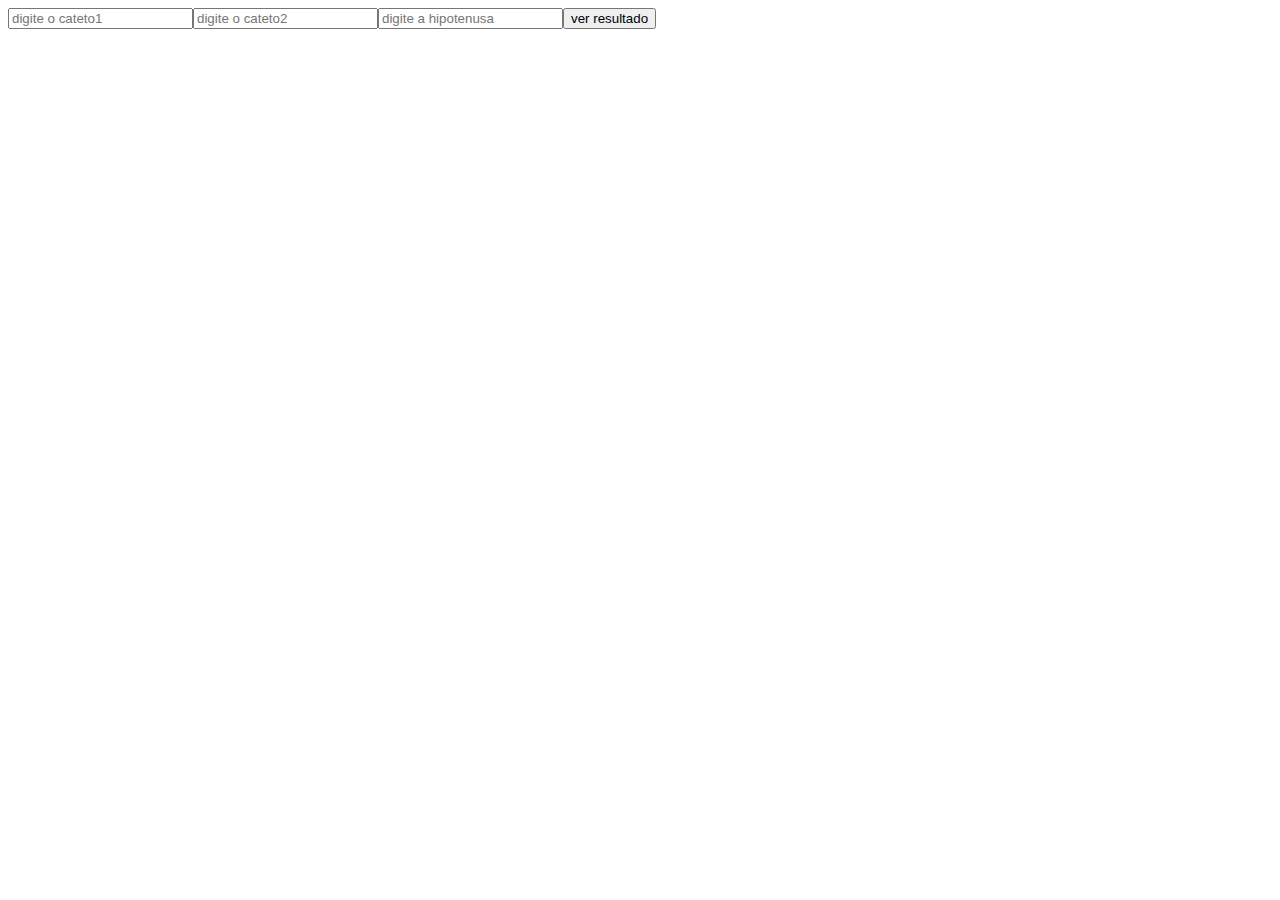
<file: calculandohipotenusa/index.html>
<!DOCTYPE html>
<html lang="en">
<head>
    <meta charset="UTF-8">
    <meta name="viewport" content="width=device-width, initial-scale=1.0">
    <script src="script.js"></script>
    <title>Document</title>
</head>
<body>
    <table>
    <input type="number" id="c1" placeholder="digite o cateto1 ">
    <input type="number" id="c2" placeholder="digite o cateto2 ">
    <input type="number" id="hipotenusa" placeholder="digite a hipotenusa ">

    <button  onclick="conferir()"> ver resultado</button>

    <p id="mostrar"></p>
    </table>
</body>
</html>
</file>
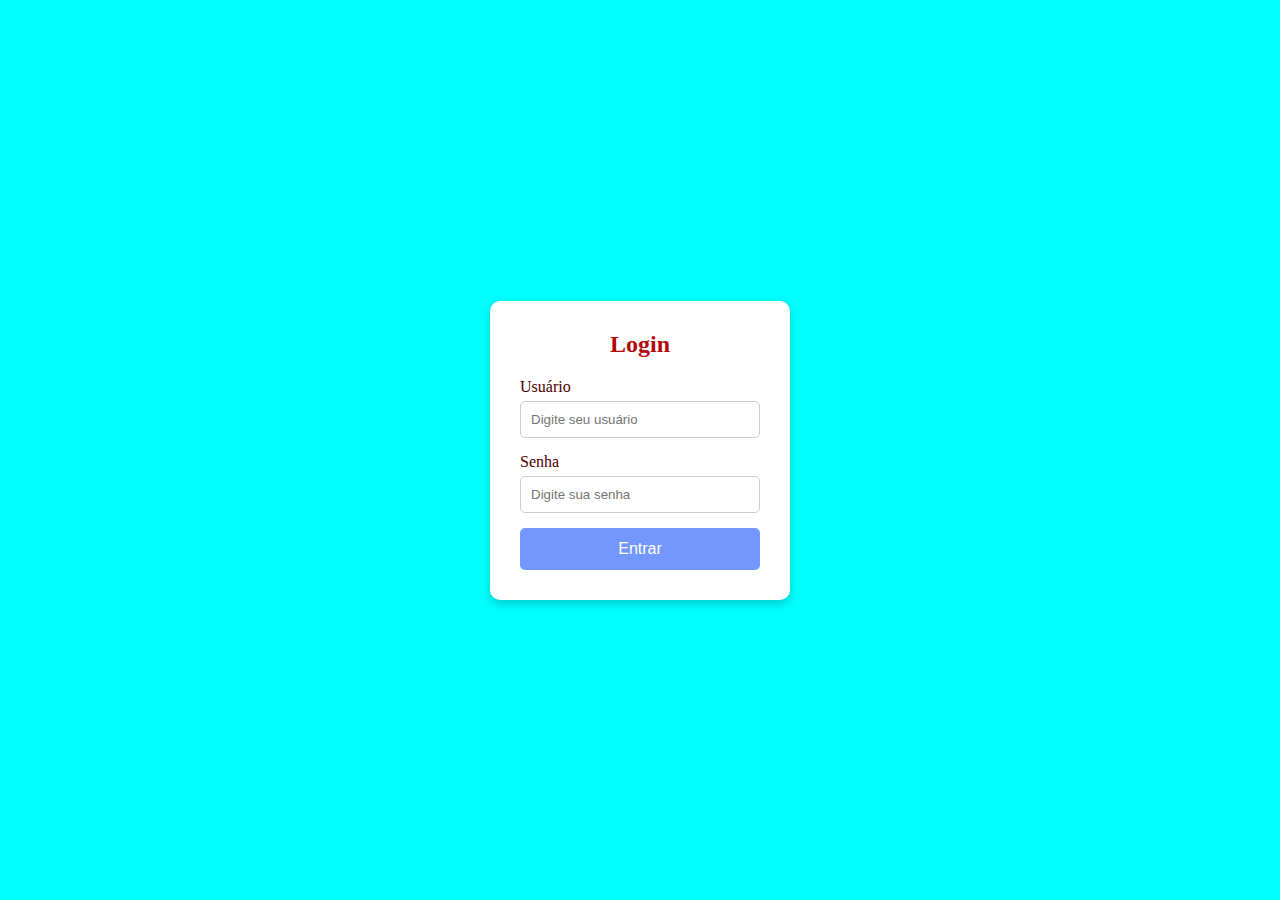
<file: login2/index.html>
<!DOCTYPE html>
<html lang="pt-BR">
<head>
    <meta charset="UTF-8">
    <meta name="viewport" content="width=device-width, initial-scale=1.0">
    <title>Tela de Login</title>
    <link rel="stylesheet" href="style.css">
</head>
<body>
    <div class="login-container">
        <h2>Login</h2>
        <form>
            <div class="input-group">
                <label for="username">Usuário</label>
                <input type="text" id="username" name="username" placeholder="Digite seu usuário">
            </div>
            <div class="input-group">
                <label for="password">Senha</label>
                <input type="password" id="password" name="password" placeholder="Digite sua senha">
            </div>
            <button type="submit" class="login-btn">Entrar</button>
        </form>
    </div>
</body>
</html>
</file>
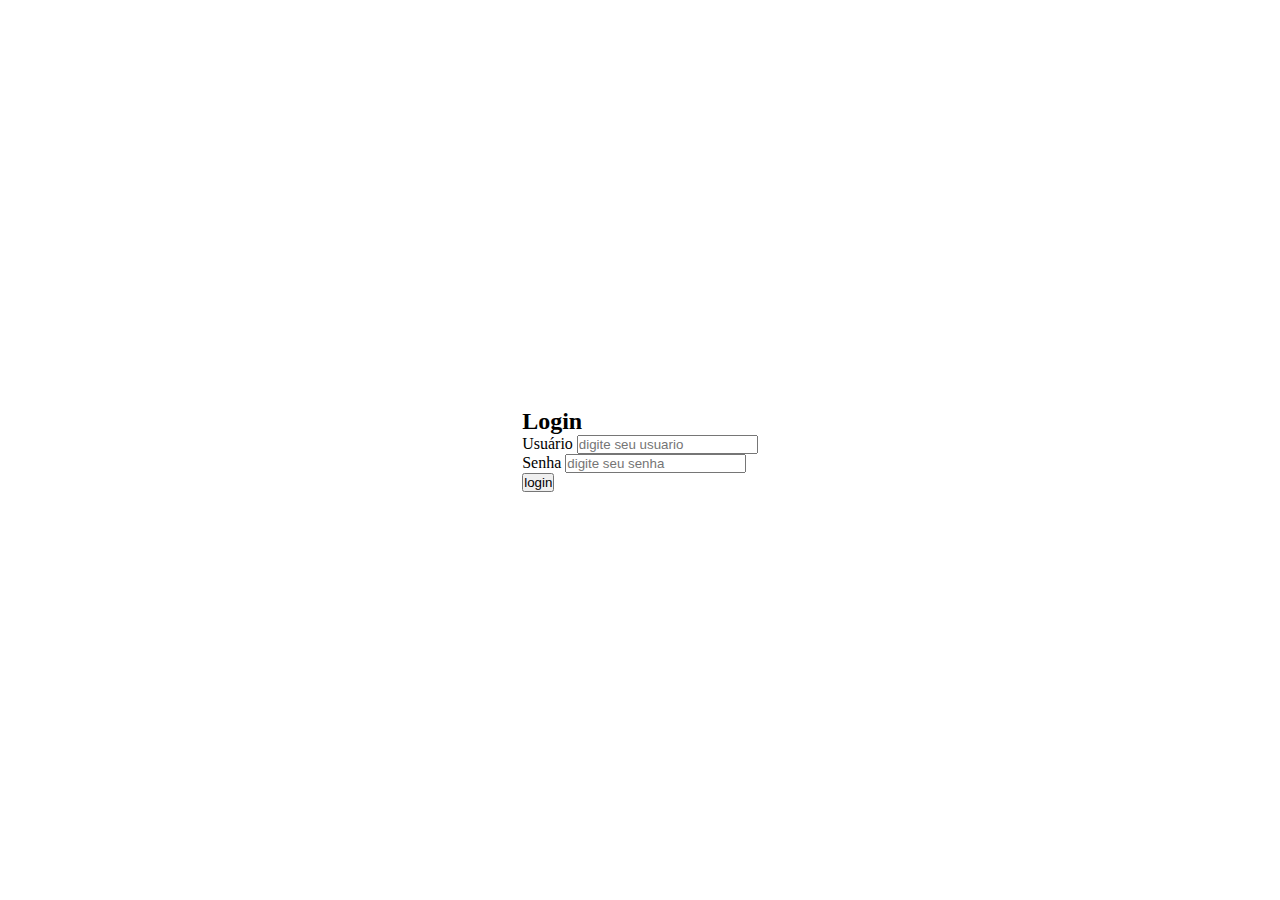
<file: login3/index.html>
<!DOCTYPE html>
<html lang="pt-br">
<head>
    <meta charset="UTF-8">
    <meta name="viewport" content="width=device-width, initial-scale=1.0">
    <link rel="stylesheet" href="style.css">
    <title>Document</title>
</head>
<body>
    <div class="login-container">
        <h2>Login</h2>
        <form >
         <div>
             <label for="username">Usuário</label>
             <input type="text" name="username" id="username"
             placeholder="digite seu usuario">
         </div>
         <div>
             <label for="password">Senha</label>
             <input type="text" name="password" id="password"
             placeholder="digite seu senha">
         </div>
       <button type="submit" class="login-btn">login

       </button>
      </form>
    </div>
</body>
</html>
</file>
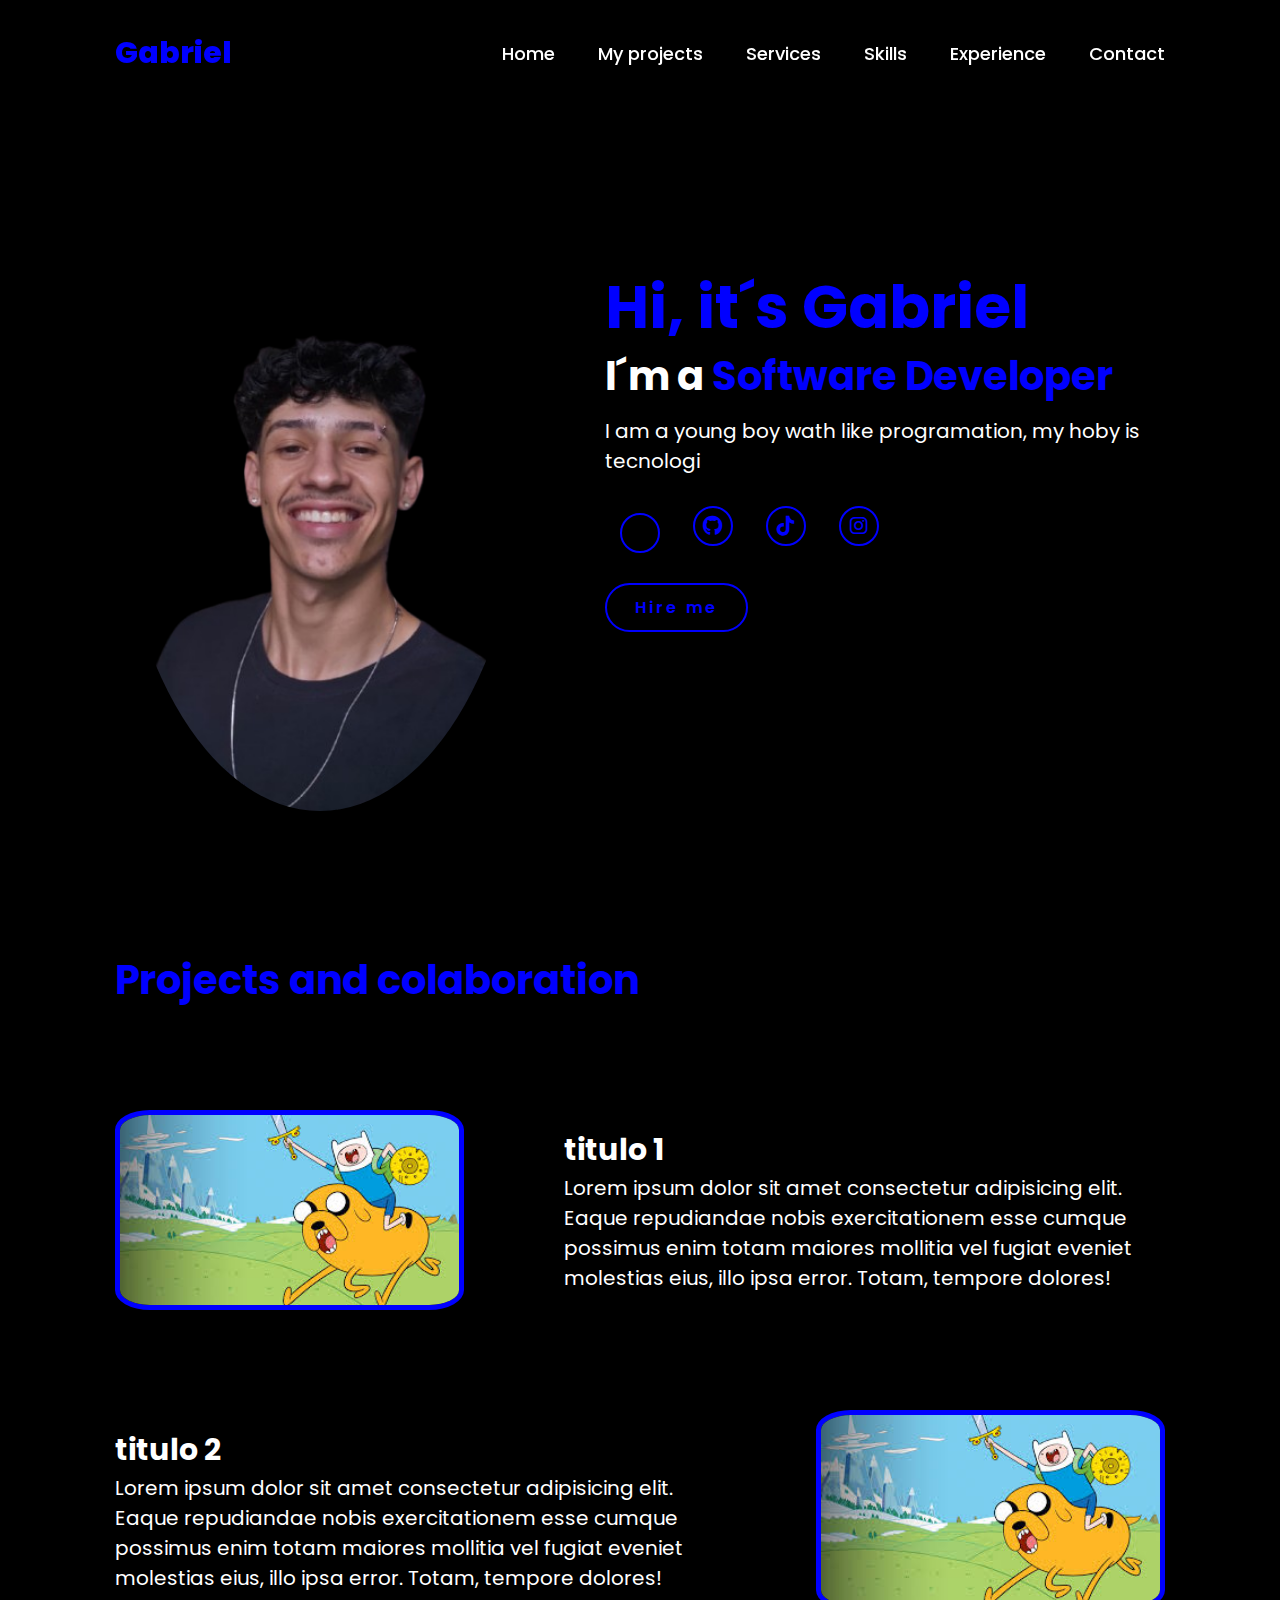
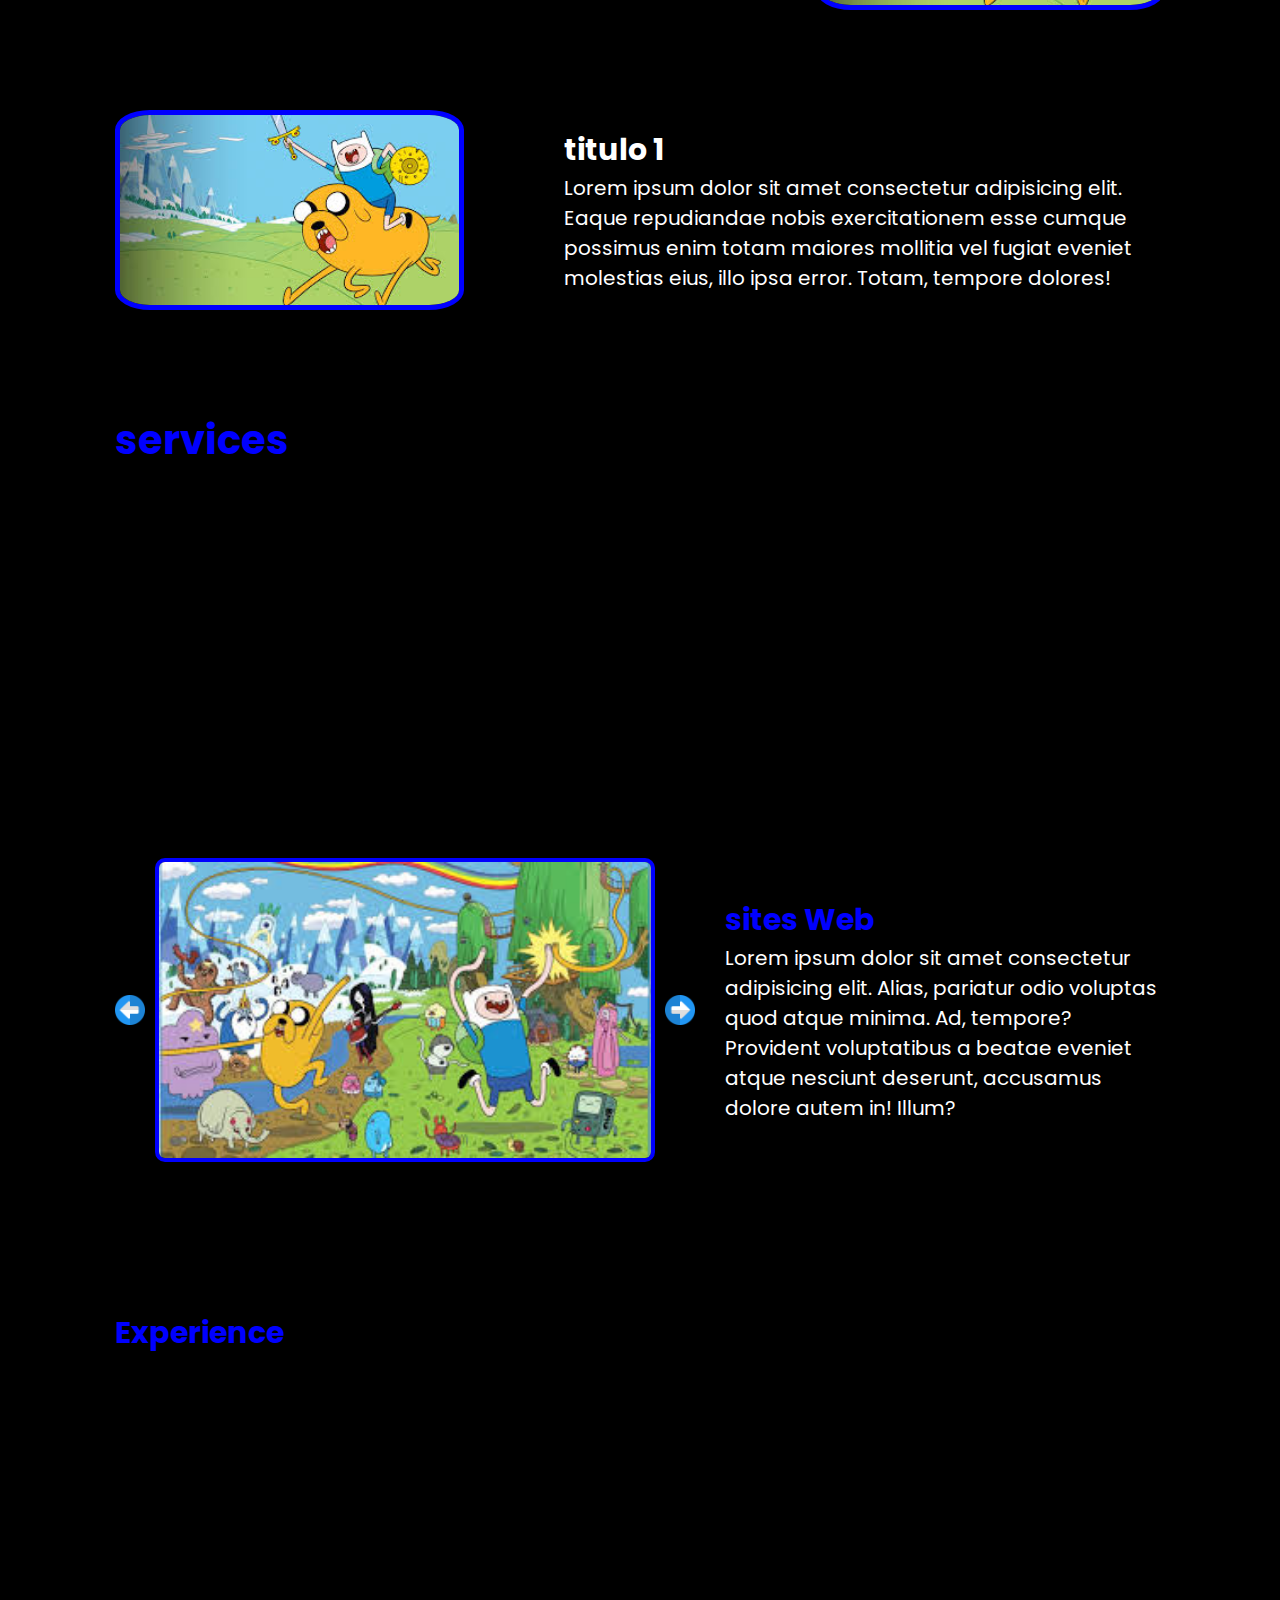
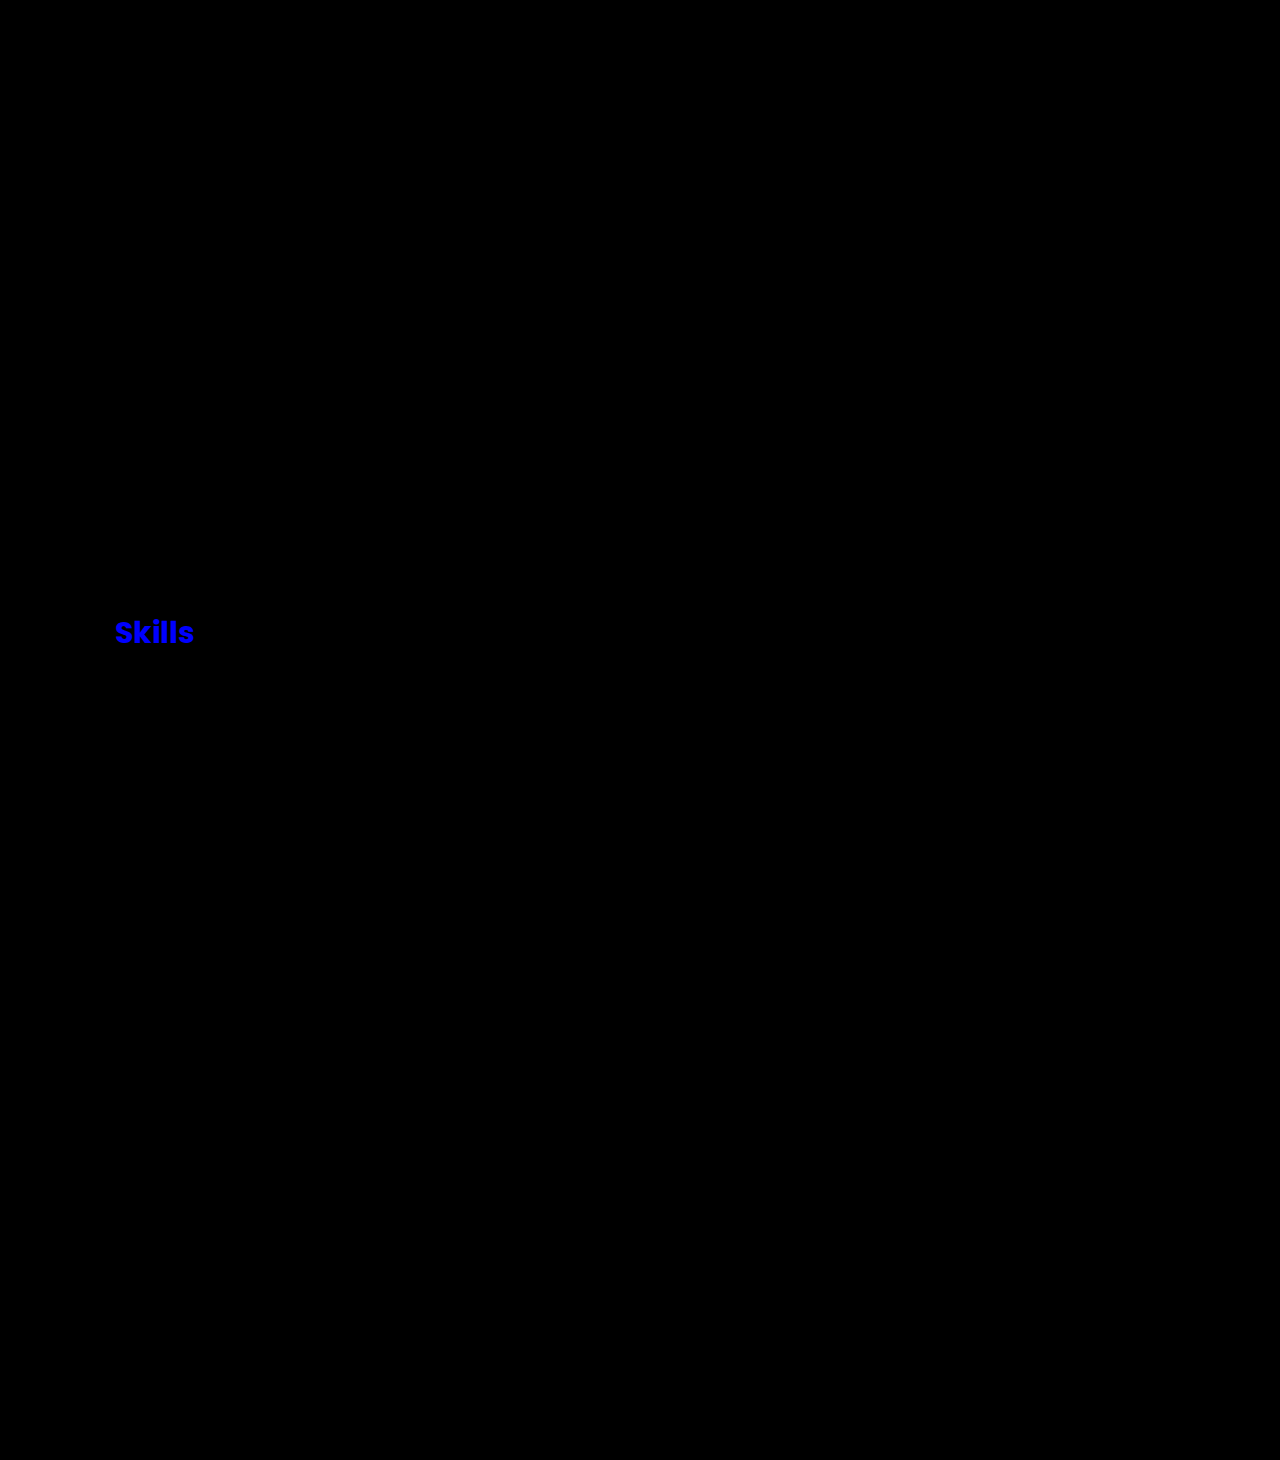
<file: portifoliogabe/index.html>
<!DOCTYPE html>
<html lang="pt-br">
<head>
    <meta charset="UTF-8">
    <meta name="viewport" content="width=device-width, initial-scale=1.0">
    <link rel="stylesheet" href="https://cdnjs.cloudflare.com/ajax/libs/font-awesome/6.5.2/css/all.min.css">
    <link rel="stylesheet" href="style.css">
    <script src="script.js" defer></script>
<title>PortifolioGabriel</title>
</head>
<body>

    <!-- inicio -->
    <header>
        <a href="#" class="logo">Gabriel</a>
        <nav class="cabecalho"> 
        <a href="#home">Home</a>
        <a href="#projetos">My projects</a>
        <a href="#servicos">Services</a>
        <a href="#habilidades">Skills</a>
        <a href="#experiencia">Experience</a>
        <a href="#contato">Contact</a>
</nav>
    </header>

    <section class="home" id="home">
         <div class="home-img">
            <img src="imagens/perfil1.png" alt="" id="fotoperfil">
         </div>

         <div class="home-content">
            <h1>Hi, it´s <span>Gabriel</span></h1>
            <h3 class="typing-text">I´m a <span></span></h3>
            <p>I am a young boy wath like programation, my hoby is tecnologi</p>
     

         <div class="social-icons">
        <a href="#"> <i class="fa-linkedin"></i></a>
        <a href="#"> <i class="fa-brands fa-github"></i></a>
        <a href="#"> <i class="fa-brands fa-tiktok"></i></a>
        <a href="#"> <i class="fa-brands fa-instagram"></i></a>
         </div>
         <a href="#" class="btn">Hire me </a>
      </div>
    </section>
<!-- projetos -->

    <section class="projetos" id="projetos">
        <h1 id="projetosh1">Projects and colaboration</h1>
            <div class="projetosdivisao">

                <div class="projeto1">
                    
                <img src="imagens/projetc1.jpg" alt="" id="projectimages">
                  
                    <div class="titulos1">
                 <h2>titulo 1</h2>
                 <p>Lorem ipsum dolor sit amet consectetur adipisicing elit. Eaque repudiandae nobis exercitationem esse cumque possimus enim totam maiores mollitia vel fugiat eveniet molestias eius, illo ipsa error. Totam, tempore dolores!</p>
                 </div>

                 </div>
                   <div class="projeto2">
                    <div class="titulos1">
                     <h2>titulo 2</h2>
                 <p>Lorem ipsum dolor sit amet consectetur adipisicing elit. Eaque repudiandae nobis exercitationem esse cumque possimus enim totam maiores mollitia vel fugiat eveniet molestias eius, illo ipsa error. Totam, tempore dolores!</p>
                 </div>
                <img src="imagens/projetc1.jpg" alt="" id="projectimages">

               

                 </div>
                   <div class="projeto3">
                <img src="imagens/projetc1.jpg" alt="" id="projectimages">
                 <div class="titulos1">
                <h2>titulo 1</h2>
                 <p>Lorem ipsum dolor sit amet consectetur adipisicing elit. Eaque repudiandae nobis exercitationem esse cumque possimus enim totam maiores mollitia vel fugiat eveniet molestias eius, illo ipsa error. Totam, tempore dolores!</p>
                 </div>

                 </div>
            </div>
    </section>

    <!-- serviços -->

    <section class="servicos" id="servicos">
      <h1 id="servicesh1"> services</h1>
 <div class="alinhando">
      <div class="containerSlider" id="Carroser">

<button id="prevButon" ><img src="imagens/arrow.png" alt=""  ></button>

        <div  class="containerImagens" id="imgser">
        
        <img src="imagens/project3.jpg" alt="" id="imgService" class="sliderImg on ">
        <img src="imagens/projetc1.jpg" alt="" id="imgService"  class="sliderImg ">
        <img src="imagens/projetc2.jpg" alt="" id="imgService"  class="sliderImg ">
        <img src="imagens/project4.jpg" alt="" id="imgService"  class="sliderImg ">
        
      </div>
      <button id="nextButon" ><img src="imagens/arrow.png" alt=""> </button>
      </div>

     <div class="textoServicos">
     <div class="sliderText on">
        <h1 class="h1servico">sites Web</h1>
         <p>Lorem ipsum dolor sit amet consectetur adipisicing elit. Alias, pariatur odio voluptas quod atque minima. Ad, tempore? Provident voluptatibus a beatae eveniet atque nesciunt deserunt, accusamus dolore autem in! Illum?</p>
    </div>
    <div class="sliderText">
         <h1 class="h1servico">Back end</h1>
         <p>Lorem ipsum dolor sit amet consectetur adipisicing elit. Possimus corrupti officia, sequi fugit reprehenderit hic repudiandae at quaerat, libero vitae temporibus aperiam corporis voluptatibus. Ut eius deleniti tenetur ipsa ipsam.</p>
    </div>
    <div class="sliderText">
         <h1 class="h1servico">security of information</h1>
         <p>Lorem ipsum dolor sit amet consectetur, adipisicing elit. Animi, provident porro sed impedit nemo itaque tempora! Minus a suscipit rerum molestiae nostrum, sit, officiis, sint fugiat consectetur placeat quod voluptates?</p>
    </div>
    <div class="sliderText">
        <h1 class="h1servico">games</h1>
        <p>Lorem ipsum dolor sit amet consectetur adipisicing elit. Facilis, distinctio sequi. Laudantium fugit nemo dolore porro a architecto, illo repudiandae sunt repellendus qui dolores quo obcaecati corporis et nobis. Modi?</p>
    </div>
    </div>


      </div>
      </div>
    </section>

    <section class="experiencia" id="experiencia">
        <h1 id="experienciah1">Experience</h1>
    </section>

    <section class="habilidades" id="habilidades">
        <h1 id="habilidades">Skills</h1>
    </section>


</body>
</html>
</file>
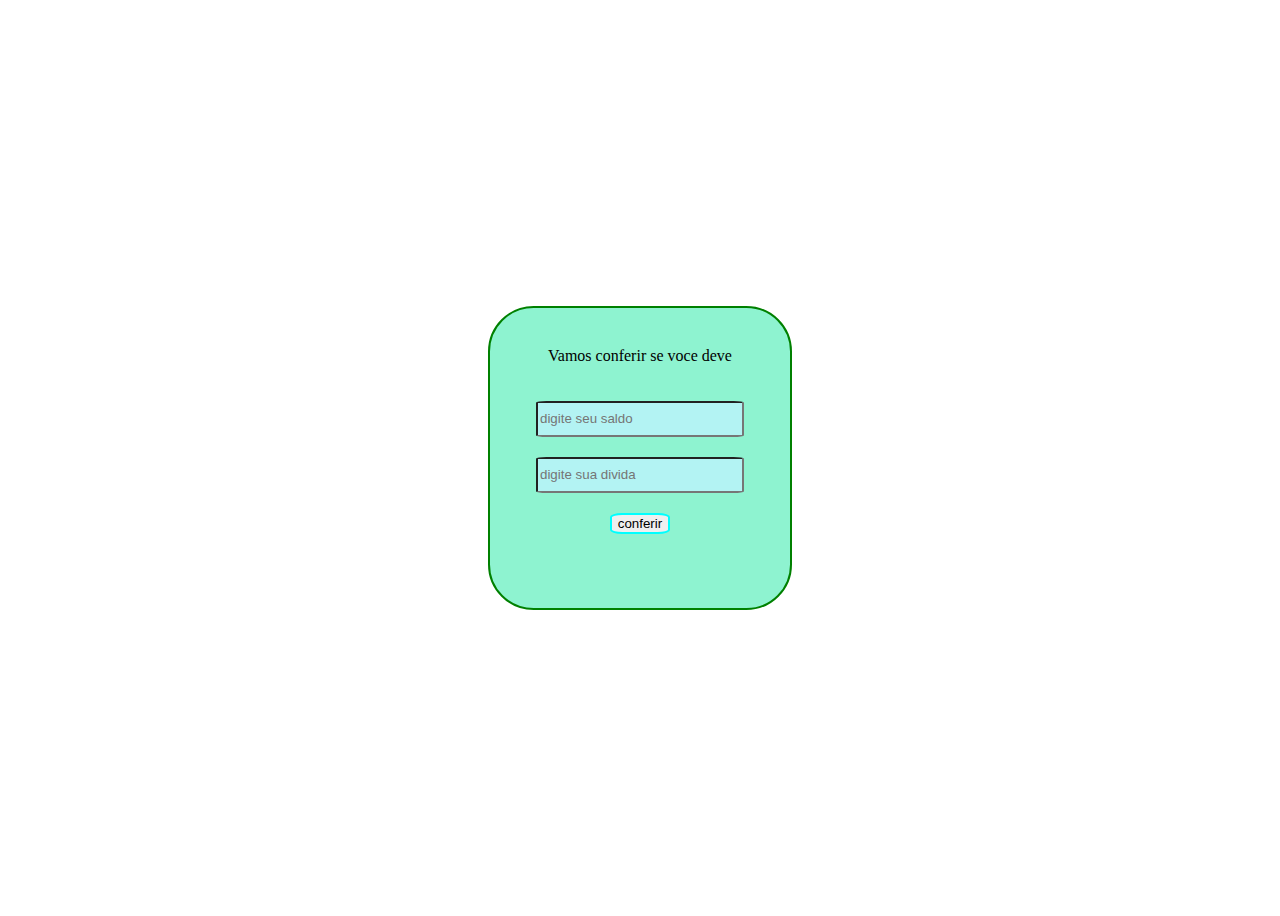
<file: testandoJS/index.html>
<!DOCTYPE html>
<html lang="en">
<head>
    <meta charset="UTF-8">
    <meta name="viewport" content="width=device-width, initial-scale=1.0">
    <script src="script.js"></script>
    <link rel="stylesheet" href="style.css">
    <title>Document</title>
</head>
<body>

    <div id="dados">

       <p> Vamos conferir se voce deve</p>
     <input type="number" placeholder="digite seu saldo " id="saldo">
     <input type="number" placeholder="digite sua divida " id="divida">

     <button id="conferindo" onclick="conferir()">conferir</button>

     <p id="resultado"></p>

     </div>
</body>
</html>
</file>
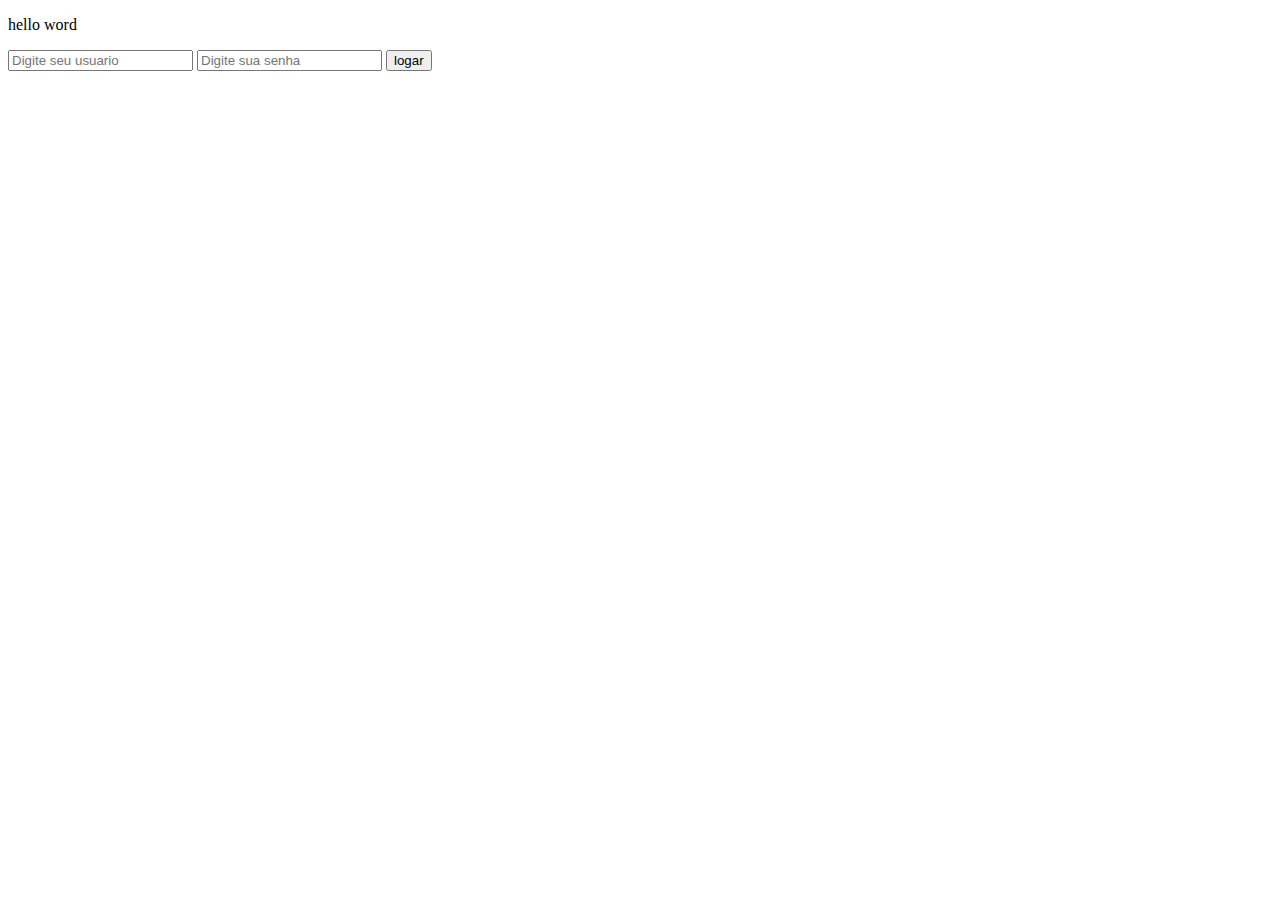
<file: testeJSsenha/index.html>
<!DOCTYPE html>
<html lang="pt-br">
<head>
    <meta charset="UTF-8">
    <meta name="viewport" content="width=device-width, initial-scale=1.0">
    <script src="script.js" defer ></script>
    <title>Document</title>
</head>
<body>
    <p>hello word </p>

    <input type="text"  id="user" placeholder="Digite seu usuario">
    <input type="password" id="senha" placeholder="Digite sua senha ">
    <button onclick="verificaSenha()" >logar</button>
    
    <p id="ok"></p>
</html>
</file>
<file: login2/style.css>
*{
    margin: 0;
    padding: 0;
    box-sizing: border-box;
}


body{
    display: flex;
    justify-content: center;
    align-items: center;
    height: 100vh;
    background-color: aqua;
}

.login-container{
  
    background-color: #fff;
    padding: 30px;
    border-radius: 10px ;
    box-shadow: 0px 4px 10px rgba(0, 0, 0,0.2);
    width: 300px;
    text-align: center;
}

.login-container h2{
    margin-bottom: 20px;
    color: #b30909;
}

.input-group{
    margin-bottom: 15px;
    text-align: left;
}

.input-group label{
    display: block;
    margin-bottom: 5px;
    color: #4d0000;
}

.input-group input{
    width: 100%;
    padding: 10px;
    border: 1px solid #ccc;
    border-radius: 5px;
}

.login-btn {
    width: 100%;
    padding: 12px;
    background: #7298ff;
    border: none;
    border-radius: 5px;
    color: white;
    font-size: 16px;
    cursor: pointer;
    transition: 0.3s ease;
}

.login-btn:hover{
    transform: scale(1.03);
    background-color: aquamarine;
    color: black;
}
</file>
<file: login3/style.css>
*{
    margin: 0;
    padding: 0;
    box-sizing: border-box;
}

body{
    display: flex;
    height: 100vh;
    justify-content: center;
    align-items: center;
}

.longin-container{
    background-color: rgb(75, 52, 18);
}
</file>
<file: portifoliogabe/style.css>
@import url('https://fonts.googleapis.com/css2?family=Poppins%3Awght%40100%3B200%3B300%3B400%3B500%3B600&display=swap%27%29%3B');


*{
    margin: 0;
    padding: 0;
    box-sizing: border-box;
    text-decoration: none;
    border: none ;
    font-family: 'Poppins', 'sans-serif';
}


html{
    font-size: 62.5%;
}

body{
    width: 100%;
    height: 100vh;
    background-color: black;
    color: white;
}

header{
    margin-top: 20px;
    position: fixed;
    top: 0;
    left: 0;
    width: 100%;
    padding: 1rem 9%;
    background-color: transparent;
    filter: drop-shadow(10px);
    display: flex;
    justify-content: space-between;
    align-items: center;
    z-index: 100;
}

.logo {
    font-size: 3rem;
    color: blue;
    font-weight: 800;
    cursor: pointer;
    transition: 0.5s ease;
}

.logo:hover{
    transform: scale(1.1);
}

nav a{
    font-size: 1.8rem;
    color: white;
    margin-left: 4rem;
    font-weight: 500;
    transition: 0.3s ease;
    border-bottom: 3px solid transparent;
}

nav a:hover,
nav a.active{
 color: blue;
 border-bottom: 3px solid blue;
}

@media(max-width:995px){
    nav{
        position: absolute;
        display: none;
        top: 0;
        right: 0;
        width: 40%;
        border-left: 3px solid blue;
        border-bottom-left-radius: 2rem ;
        padding: 1rem solid;
        background-color: #161616;
        border-top:  0.1rem solid rgba(0, 0,0,0.1);
    }
 
    nav.active{
        display: block;
    }
 
    nav a{
       display: block;
       font-size: 2rem;
       margin: 3rem 0;
}
    nav a:hover,
    nav a.active{
       padding: 1rem;
       border-radius: 0.5rem;
       border-bottom: 0.5rem solid blue;
    }
} 

section{
  min-height: 100vh;
  padding: 5rem 9% 5rem;
}

.home{
    display: flex;
    justify-content: center;
    align-items: center;
    gap: 8rem;
}

.home .home-content h1{
    font-size: 6rem;
    font-weight: 700;
    line-height: 1.3;
}

span{
    color: blue;
}

.home-content h3{
    font-size: 4rem;
    margin-bottom: 1rem;
    font-weight: 700;
}

.home-img{
    border-radius: 50%;
}

.home-img img{
    position: relative;
    width: 32vw;
    border-radius: 50%;
    box-shadow: 0 0 25px solid blue;
    cursor: pointer;
    transition: 0.2s linear;
}

.home-img img.hover{
    font-size: 1.8rem;
    font-weight: 500;
}

#fotoperfil{
   animation: pular 2s ease-in-out infinite;
   
   
}

/* #fotoperfil::before{
    content: "";
    position: absolute;
    inset: -10px;
    background : inherit;
    filter: blur(15px);
} */

@keyframes pular{
    0% { transform: translatey(0);}
    50% { transform: translatey(-20px);}
    100% { transform: translatey(0);}
}

.social-icons a{
    display: inline-flex;
    justify-content: center;
    align-items: center;
    width: 4rem;
    height: 4rem;
    background-color: transparent;
    border: 0.2rem solid blue;
    font-size: 2rem;
    border-radius: 50%;
    margin: 3rem 1.5rem 3rem;
    transition: 0.3s ease;
    color: blue;
}

.social-icons a:hover{
    color: black;
    transform: scale(1.3) translateY(-5px);
    background-color: blue;
    box-shadow: 0 0 25px blue;
}

.btn{
    display: inline-block;
    padding: 1rem 2.8rem;
    background-color: black;
    border-radius: 4rem;
    font-size: 1.6rem;
    color: blue;
    letter-spacing: 0.3rem;
    font-weight: 600;
    border: 2px solid blue;
    transition: 0.3s ease;
    cursor: pointer;
}

.btn:hover{
    color: black;
    transform: scale(1.3) translateY(-5px);
    background-color: blue;
    box-shadow: 0 0 25px blue;
}

.typing-text{
    font-size: 34px;
    font-weight: 600;
    min-width: 280px;
}

.typing-text span{
    position: relative;
}

.typing-text span:before{
    content: "Software Developer";
    color: blue;
    animation: words 20s infinite;
}

.typing-text span::after{
    content: "";
    background-color: black;
    width: calc(100% + 8px);
    height: 100%;
    border-left: 3px solid black;
    right: -8;
    animation: cursor 0.6s infinite;
}

@keyframes cursor{
    to{
        border-left: 3px solid blue;
    }
}

@keyframes words{
     0%, 20%{
        content:"Web developer"
     }

     21%, 40%{
        content:"developer sft"
     }

     41%, 60%{
        content:"Web designer"
     }

     61%, 80%{
        content:"Filmaker"
     }

     81%, 100%{
        content:"Gamer"
     }
}

@media(max-width: 1000px){
.home{
    gap:4rem
}
}

@media(max-width:995px){
    .home{
        flex-direction: column;
        margin: 5rem;
    }

    .home .home-content h3{
        font-size: 2.5rem;
    }

    .home .home-content h1{
        font-size: 5rem;
    }

    .home-img img{
        width: 70vw;
        margin-top: 4rem ;
    }
}

/* projetos */ 

.projetos{
    display: flex;
    flex-direction: column;
    gap: 100px;
    text-align: center;
}

#projetosh1{
    font-size: 40px;
    color: blue;
}
.projetosdivisao{
    display: flex;
    flex-direction: column;
    gap: 100px;
    
   

}

.projeto1{
    display: flex;
    flex-direction: row;
    gap: 100px;
    font-size: 20px;
    align-items: center;
    text-align: left;
}


.titulos1{
    display: flex;
    flex-direction: column;
}




#projectimages{
    border-radius: 10%;
    cursor: pointer;
    transition: 0.3s ease;
    width: 400px;
    height: 200px;
    border: 5px solid blue;

}

#projectimages:hover{
       transform: scale(1.03);
       box-shadow:  -5px 5px 25px blue;

}


.projeto2{
    display: flex;
    flex-direction: row;
    gap: 100px;
    font-size: 20px;
    align-items: center;
    text-align: left;
}



.projeto3{
    display: flex;
    flex-direction: row;
    gap: 100px;
    font-size: 20px;
    align-items: center;
    text-align: left;
}

/* serviços */

.servicos{
    display: flex;
    justify-content: space-between;
    flex-direction: column;
    text-align: center;
    
}

.alinhando{
    display: flex;
    justify-content: space-between;
    align-items: center;
    gap: 30px;
}


.containerSlider{
    display: flex;
    width: 100%;
    justify-content: center;
    height: 400px;
    align-items: center;
    gap: 1rem;
}

.containerImagens{
    position: relative;
    display:flex ;
    align-items: center;
    
    width: 500px;

}

.containerImagens img{
    border: 4px solid blue;
}

.sliderImg{
    opacity: 0;
    transition: opacity .2s;
    position: absolute;
    border-radius: 10px;
    width: 500px;
  
    
}

.on{
    opacity: 1;
}

#prevButon, #nextButon {
    width: 30px;
    height: 30px;
    border: none;
    background-color: transparent;
    cursor: pointer;
}

#prevButon img, #nextButon img {
    width: 100%;
    height: 100%;
    
}

#prevButon {
    transform: rotate(180deg);
}

.textoServico, h1{
    font-size: 30px;
    text-align: left;
    color: blue;
}

.textoServico, p{
   font-size: 20px;
   text-align: left;
}
.sliderText {
  display: none;
}

.sliderText.on {
  display: block;
}


.slidertext.on{
 opacity: 1;
}


#servicesh1{
    font-size: 40px;
    color: blue;
}
</file>
<file: testandoJS/style.css>
body{
    display: flex;
    justify-content: center;
    flex-direction: column;
    align-items: center;
    height: 100vh;
    
    
    
}

div#dados{
    display: flex;
    flex-direction: column;
    justify-content: center;
    align-items: center;
    height: 300px;
    border: 2px solid green;
    width: 300px;
    gap: 20px;
    border-radius: 15%;
    background-color: rgb(142, 243, 208);
}

#saldo{
    border-radius: 5%;
    background-color: rgb(179, 243, 243);
    width: 200px;
    height: 30px;
    
}

#divida{
    border-radius: 5%;
    background-color: rgb(179, 243, 243);
    width: 200px;
    height: 30px;
    
}


#conferindo{

    border-radius: 20%;
    transition: 0.3s ease;
    border: 2px solid aqua;
}

#conferindo:hover{
    color: black;
    transform: scale(1.03) translateY(5px);
    background-color: blue;
    box-shadow: 0 0 15px blue;
    
   
}
</file>
